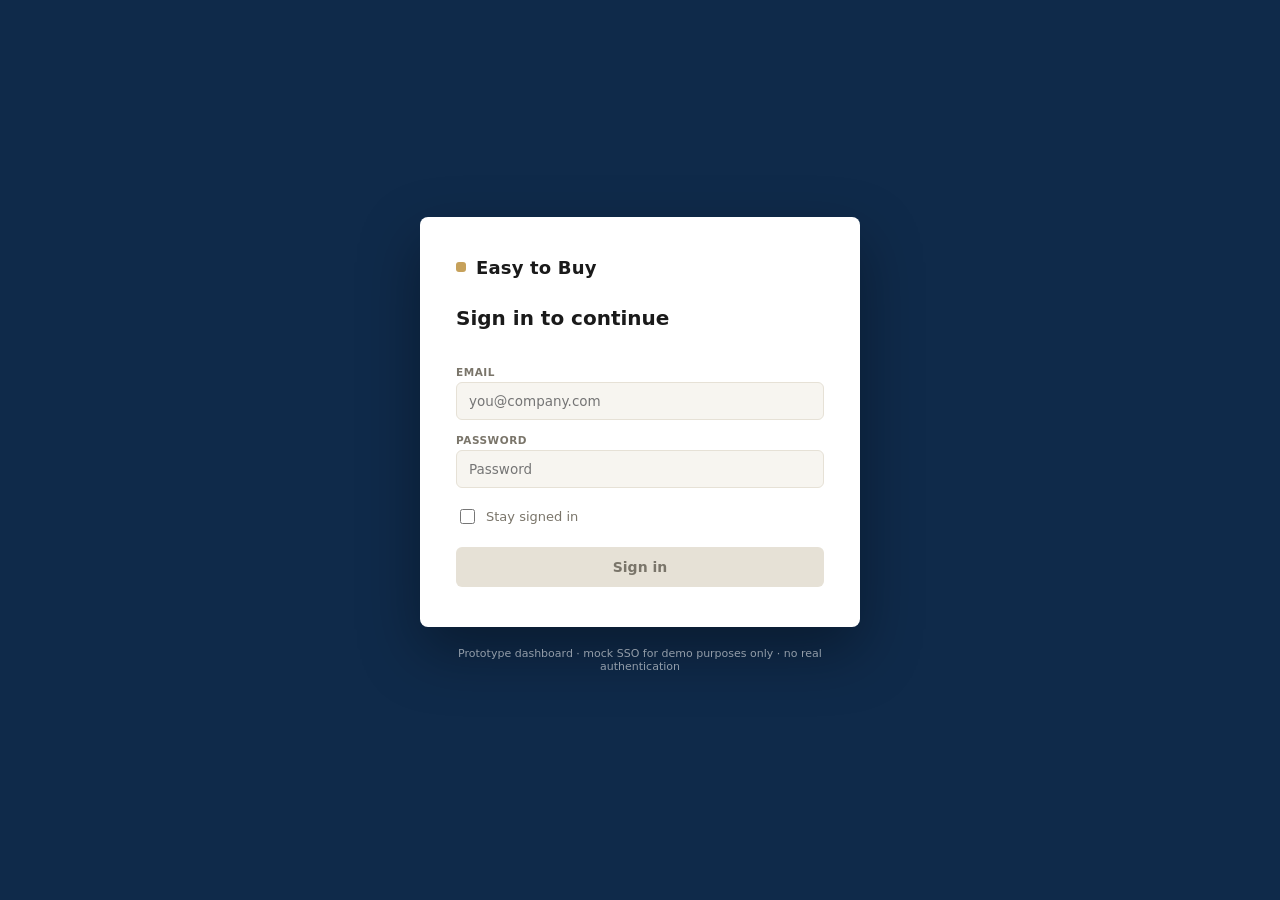
<file: dashboard/index.html>
<!DOCTYPE html>
<html lang="en">
<head>
<meta charset="UTF-8">
<meta name="viewport" content="width=device-width, initial-scale=1.0">
<title>Easy to Buy — Pipeline Dashboard</title>
<link rel="stylesheet" href="styles.css">
</head>
<body>

<!-- ===================== TOP NAV ===================== -->
<header class="topnav">
  <div class="topnav-inner">
    <a href="index.html" class="brand" aria-label="Easy to Buy — Dashboard">
      <span class="brand-mark" aria-hidden="true"></span>
      <span class="brand-word">Easy to Buy</span>
    </a>
    <nav class="nav-links" aria-label="Primary">
      <a href="index.html" class="nav-link" data-page="dashboard">Dashboard</a>
      <a href="pipeline.html" class="nav-link" data-page="pipeline">Pipeline</a>
      <a href="contacts.html" class="nav-link" data-page="contacts">Contacts</a>
      <a href="touches.html" class="nav-link" data-page="touches">Touches</a>
      <a href="partners.html" class="nav-link" data-page="partners">Partners</a>
      <a href="summary.html" class="nav-link" data-page="summary">Summary</a>
    </nav>
    <button type="button" class="nav-toggle" aria-label="Open menu" aria-expanded="false">&#9776;</button>
    <div class="avatar" aria-hidden="true">NS</div>
  </div>
</header>

<!-- ===================== HERO ===================== -->
<section class="hero">
  <div class="hero-inner">
    <div class="hero-figures">
      <div class="hero-figure-main">
        <span class="hero-label">Total fee potential</span>
        <span class="hero-number" id="hero-total">$0</span>
      </div>
      <div class="hero-figure-sub">
        <span class="hero-label">Closed (last 12 months)</span>
        <span class="hero-number-sub" id="hero-closed">$0</span>
      </div>
    </div>
    <div class="hero-progress-wrap">
      <div class="hero-progress-track">
        <div class="hero-progress-fill" id="hero-progress-fill"></div>
      </div>
      <div class="hero-progress-caption" id="hero-progress-caption">0% of pipeline value is in the closing stage</div>
    </div>
  </div>
</section>

<!-- ===================== SUMMARY STAT ROW ===================== -->
<section class="stat-row">
  <button type="button" class="stat-card" id="stat-active" data-stat="allFlat">
    <span class="stat-value" id="stat-active-value">0</span>
    <span class="stat-label">Active prospects</span>
    <span class="stat-card-hint">View all &rarr;</span>
  </button>
  <button type="button" class="stat-card" id="stat-closed" data-stat="wins">
    <span class="stat-value" id="stat-closed-value">0</span>
    <span class="stat-label">Closed deals</span>
    <span class="stat-card-hint">Browse won matters &rarr;</span>
  </button>
  <button type="button" class="stat-card stat-card-warning" id="stat-overdue" data-stat="overdueFlat">
    <span class="stat-value" id="stat-overdue-value">0</span>
    <span class="stat-label">Overdue touches</span>
    <span class="stat-card-hint">View overdue &rarr;</span>
  </button>
  <div class="stat-card stat-card-static" id="stat-compliance">
    <span class="stat-value" id="stat-compliance-value">0%</span>
    <span class="stat-label">Touched within cadence</span>
    <span class="stat-card-hint">On track + Due soon, of all active prospects</span>
  </div>
</section>

<!-- ===================== SIDEBAR + MAIN ===================== -->
<section class="workspace">
  <aside class="sidebar" aria-label="Pipeline stage filters">
    <ul class="stage-list" id="stage-list">
      <li><button class="stage-btn active" data-stage="All">All <span class="stage-count" id="count-all">0</span></button></li>
      <li><button class="stage-btn" data-stage="Prospecting">Prospecting <span class="stage-count" id="count-prospecting">0</span></button></li>
      <li><button class="stage-btn" data-stage="Pitching">Pitching <span class="stage-count" id="count-pitching">0</span></button></li>
      <li><button class="stage-btn" data-stage="Closing">Closing <span class="stage-count" id="count-closing">0</span></button></li>
    </ul>
  </aside>

  <main class="main-area" id="main-area">
    <!-- populated by app.js -->
  </main>
</section>

<footer class="page-footer">
  <p>Prototype dashboard &middot; fictional dummy data for pitch purposes only &middot; not for external distribution</p>
</footer>

<script src="data.js"></script>
<script src="shared.js"></script>
<script src="app.js"></script>
</body>
</html>
</file>
<file: dashboard/styles.css>
/* ===================================================================
   Easy to Buy — Pipeline Dashboard
   Font note: brand deck uses "Corporative" (licensed). No licensed web
   font file is available in this prototype, so we fall back to the
   system UI sans-serif stack below. Swap in @font-face for Corporative
   once a licensed web-font file is available. PLACEHOLDER FONT.
   =================================================================== */

:root {
  --navy: #0F2A4A;
  --navy-secondary: #1C3D63;
  --gold: #C6A15B;
  --cream: #F7F5F0;
  --white: #FFFFFF;
  --text-heading: #1A1A1A;
  --text-secondary: #7A756A;
  --warning: #B5502E;
  --warning-bg: #FBEDE7;
  --border-subtle: #E6E1D6;
  --radius: 8px;

  --font-sans: system-ui, -apple-system, "Segoe UI", Roboto, Helvetica, Arial, sans-serif;
}

* { box-sizing: border-box; }

html, body {
  margin: 0;
  padding: 0;
  background: var(--cream);
  color: var(--text-heading);
  font-family: var(--font-sans);
  -webkit-font-smoothing: antialiased;
}

a { color: inherit; text-decoration: none; }
button { font-family: inherit; }

/* ===================== TOP NAV ===================== */

.topnav {
  background: var(--navy);
  border-bottom: 1px solid var(--navy-secondary);
  position: relative;
}

.topnav-inner {
  max-width: 1200px;
  margin: 0 auto;
  padding: 0 20px;
  height: 64px;
  display: flex;
  align-items: center;
  gap: 20px;
  overflow-x: auto;
}

.brand {
  display: flex;
  align-items: center;
  gap: 10px;
  margin-right: auto;
  border-radius: 6px;
  transition: opacity 0.15s ease;
}

.brand:hover {
  opacity: 0.85;
}

.brand-mark {
  width: 10px;
  height: 10px;
  border-radius: 3px;
  background: var(--gold);
  flex-shrink: 0;
}

.brand-word {
  color: var(--white);
  font-weight: 600;
  font-size: 16px;
  letter-spacing: 0.01em;
  white-space: nowrap;
}

.nav-links {
  display: flex;
  gap: 28px;
}

.nav-link {
  color: rgba(255, 255, 255, 0.72);
  font-size: 14px;
  font-weight: 500;
  padding: 22px 2px 20px;
  border-bottom: 2px solid transparent;
  transition: color 0.15s ease, border-color 0.15s ease;
  white-space: nowrap;
  flex-shrink: 0;
}

.nav-link:hover {
  color: var(--white);
}

.nav-link.active {
  color: var(--white);
  border-bottom-color: var(--gold);
}

.nav-toggle {
  display: none;
  background: transparent;
  border: 1px solid rgba(255, 255, 255, 0.25);
  border-radius: 6px;
  width: 36px;
  height: 32px;
  color: var(--white);
  font-size: 16px;
  cursor: pointer;
  align-items: center;
  justify-content: center;
  flex-shrink: 0;
}

.nav-toggle:hover {
  background: rgba(255, 255, 255, 0.08);
}

/* Mobile nav: collapse the horizontal list into a toggled dropdown panel
   instead of letting it overflow with no indication it scrolls. Reuses
   the same .nav-links markup — only its layout/visibility changes. */
@media (max-width: 768px) {
  .nav-toggle {
    display: flex;
  }

  .nav-links {
    display: none;
  }

  .nav-links.open {
    display: flex;
    flex-direction: column;
    gap: 0;
    position: absolute;
    top: 64px;
    left: 0;
    right: 0;
    background: var(--navy);
    border-top: 1px solid var(--navy-secondary);
    padding: 6px 20px 14px;
    box-shadow: 0 12px 24px rgba(0, 0, 0, 0.25);
    z-index: 40;
  }

  .nav-links.open .nav-link {
    padding: 12px 2px;
    border-bottom: 1px solid rgba(255, 255, 255, 0.08);
  }

  .nav-links.open .nav-link:last-child {
    border-bottom: none;
  }

  .nav-links.open .nav-link.active {
    border-bottom-color: rgba(255, 255, 255, 0.08);
    border-left: 2px solid var(--gold);
    padding-left: 10px;
  }
}

.avatar {
  width: 32px;
  height: 32px;
  border-radius: 50%;
  background: var(--navy-secondary);
  border: 1px solid rgba(198, 161, 91, 0.5);
  color: var(--gold);
  display: flex;
  align-items: center;
  justify-content: center;
  font-size: 12px;
  font-weight: 600;
  flex-shrink: 0;
  cursor: pointer;
  transition: background 0.15s ease;
}

.avatar:hover {
  background: rgba(198, 161, 91, 0.22);
}

.avatar:focus-visible {
  outline: 2px solid var(--gold);
  outline-offset: 2px;
}

/* ===================== AVATAR DROPDOWN MENU ===================== */

.avatar-menu-wrap {
  position: relative;
  flex-shrink: 0;
}

/* position:fixed (not absolute) and appended to <body>, not .avatar-menu-
   wrap — .topnav-inner has overflow-x:auto for the narrow-desktop nav
   fallback, and per the CSS spec a non-visible overflow-x forces
   overflow-y to auto too. An absolutely-positioned dropdown nested
   inside that container still counts toward its scrollable area, so
   focusing a menu item made the browser auto-scroll the 64px-tall navbar
   to "reveal" it — visibly yanking the whole nav up. Fixed positioning
   computed in JS (see shared.js initAvatarMenu) sidesteps that ancestor
   entirely. top/right are set inline by JS, not here. */
.avatar-dropdown {
  position: fixed;
  width: 200px;
  background: var(--white);
  border: 1px solid var(--border-subtle);
  border-radius: var(--radius);
  box-shadow: 0 14px 32px rgba(0, 0, 0, 0.2);
  padding: 8px;
  z-index: 200;
}

.avatar-dropdown-name {
  font-size: 13px;
  font-weight: 700;
  color: var(--text-heading);
  padding: 6px 10px 0;
}

.avatar-dropdown-title {
  font-size: 11.5px;
  color: var(--text-secondary);
  padding: 0 10px 8px;
}

.avatar-dropdown-divider {
  height: 1px;
  background: var(--border-subtle);
  margin: 4px 0;
}

.avatar-dropdown-item {
  display: block;
  width: 100%;
  text-align: left;
  background: transparent;
  border: none;
  border-radius: 6px;
  padding: 9px 10px;
  font-size: 13px;
  font-family: inherit;
  color: var(--text-heading);
  cursor: pointer;
}

.avatar-dropdown-item:hover,
.avatar-dropdown-item:focus-visible {
  background: var(--cream);
  outline: none;
}

.avatar-dropdown-item:disabled {
  color: var(--text-secondary);
  cursor: default;
  background: transparent;
}

.avatar-dropdown-item-danger {
  color: var(--warning);
}

.avatar-dropdown-item-danger:hover,
.avatar-dropdown-item-danger:focus-visible {
  background: var(--warning-bg);
}

/* Hides the Partners/Summary nav links for the Partner persona — added
   via JS (see shared.js applyPersonaNav), not baked into the markup, so
   the same HTML serves both personas. */
.nav-link-hidden {
  display: none;
}

/* ===================== HERO ===================== */

.hero {
  background: var(--navy);
}

.hero-inner {
  max-width: 1200px;
  margin: 0 auto;
  padding: 40px 32px 44px;
}

.hero-figures {
  display: flex;
  align-items: flex-start;
  gap: 40px;
  flex-wrap: wrap;
}

.hero-label {
  display: block;
  color: rgba(255, 255, 255, 0.6);
  font-size: 12px;
  font-weight: 600;
  text-transform: uppercase;
  letter-spacing: 0.06em;
  margin-bottom: 8px;
}

.hero-figure-sub .hero-label {
  margin-bottom: 6px;
}

.hero-number {
  color: var(--white);
  font-size: 48px;
  font-weight: 700;
  letter-spacing: -0.01em;
  line-height: 1;
}

.hero-number-sub {
  color: var(--gold);
  font-size: 26px;
  font-weight: 700;
  line-height: 1;
}

.hero-progress-wrap {
  margin-top: 28px;
  max-width: 560px;
}

.hero-progress-track {
  height: 8px;
  border-radius: 999px;
  background: var(--navy-secondary);
  overflow: hidden;
}

.hero-progress-fill {
  height: 100%;
  border-radius: 999px;
  background: var(--gold);
  width: 0%;
  transition: width 0.6s ease;
}

.hero-progress-caption {
  margin-top: 10px;
  color: rgba(255, 255, 255, 0.6);
  font-size: 12.5px;
}

/* ===================== STAT ROW ===================== */

.stat-row {
  max-width: 1200px;
  margin: 0 auto;
  padding: 28px 32px 0;
  display: grid;
  grid-template-columns: repeat(auto-fit, minmax(200px, 1fr));
  gap: 18px;
}

.stat-card {
  background: var(--white);
  border: 1px solid var(--border-subtle);
  border-radius: var(--radius);
  padding: 20px 22px;
  display: flex;
  flex-direction: column;
  gap: 4px;
  text-align: left;
  cursor: pointer;
  transition: border-color 0.15s ease, transform 0.15s ease, box-shadow 0.15s ease;
  width: 100%;
  font-family: inherit;
}

.stat-card:hover {
  border-color: var(--gold);
  box-shadow: 0 4px 14px rgba(15, 42, 74, 0.08);
  transform: translateY(-1px);
}

.stat-card:focus-visible {
  outline: 2px solid var(--gold);
  outline-offset: 2px;
}

.stat-card.active {
  border-color: var(--gold);
  box-shadow: 0 0 0 1px var(--gold);
}

.stat-card-hint {
  /* Darker than --text-secondary at full opacity (not a reduced-opacity
     tint of it) — the previous 80%-opacity treatment measured under 3.5:1
     contrast on white, below WCAG AA for small text. */
  font-size: 11px;
  color: #5C574C;
  margin-top: 2px;
}

.stat-value {
  font-size: 30px;
  font-weight: 700;
  color: var(--text-heading);
  line-height: 1.1;
}

.stat-label {
  font-size: 13px;
  color: var(--text-secondary);
  font-weight: 500;
}

.stat-card-warning {
  border-color: rgba(181, 80, 46, 0.25);
  background: var(--warning-bg);
}

.stat-card-warning .stat-value {
  color: var(--warning);
}

/* The compliance KPI tile is informational, not a drill-down link like
   the other three stat cards — no pointer cursor, no hover lift, no
   button semantics. */
.stat-card-static {
  cursor: default;
}

.stat-card-static:hover {
  border-color: var(--border-subtle);
  box-shadow: none;
  transform: none;
}

/* ===================== WORKSPACE (sidebar + main) ===================== */

.workspace {
  max-width: 1200px;
  margin: 0 auto;
  padding: 24px 32px 56px;
  display: flex;
  gap: 24px;
  align-items: flex-start;
}

.sidebar {
  width: 150px;
  flex-shrink: 0;
  background: var(--navy);
  border-radius: var(--radius);
  padding: 10px;
  position: sticky;
  top: 24px;
}

.stage-list {
  list-style: none;
  margin: 0;
  padding: 0;
  display: flex;
  flex-direction: column;
  gap: 4px;
}

.stage-btn {
  width: 100%;
  display: flex;
  align-items: center;
  justify-content: space-between;
  gap: 8px;
  background: transparent;
  border: none;
  border-radius: 6px;
  padding: 10px 12px;
  color: rgba(255, 255, 255, 0.75);
  font-size: 13.5px;
  font-weight: 500;
  cursor: pointer;
  text-align: left;
  transition: background 0.15s ease, color 0.15s ease;
}

.stage-btn:hover {
  background: rgba(255, 255, 255, 0.06);
  color: var(--white);
}

.stage-btn.active {
  background: var(--gold);
  color: var(--navy);
  font-weight: 700;
}

/* Default focus ring (white on navy) is fine for inactive buttons, but a
   same-hued ring on the gold active button blends into its own
   background — give the active state a navy ring instead so it stays
   visible against gold. */
.stage-btn:focus-visible {
  outline: 2px solid var(--white);
  outline-offset: -2px;
}

.stage-btn.active:focus-visible {
  outline: 2px solid var(--navy);
}

.stage-count {
  font-size: 12px;
  font-weight: 600;
  opacity: 0.85;
}

.stage-btn.active .stage-count {
  opacity: 1;
}

.main-area {
  flex: 1;
  min-width: 0;
}

/* ---------- Two-column "All" view ---------- */

.all-view {
  display: grid;
  grid-template-columns: 1fr 1fr;
  gap: 24px;
  align-items: start;
}

@media (max-width: 860px) {
  .all-view { grid-template-columns: 1fr; }
}

.panel {
  background: var(--white);
  border: 1px solid var(--border-subtle);
  border-radius: var(--radius);
  overflow: hidden;
}

.panel-header {
  padding: 16px 20px;
  border-bottom: 1px solid var(--border-subtle);
  display: flex;
  align-items: baseline;
  justify-content: space-between;
}

.panel-title {
  font-size: 14.5px;
  font-weight: 700;
  color: var(--text-heading);
}

.panel-subtitle {
  font-size: 12px;
  color: var(--text-secondary);
}

.panel-header-right {
  display: flex;
  align-items: baseline;
  gap: 10px;
  flex-wrap: wrap;
}

.panel-body {
  display: flex;
  flex-direction: column;
}

/* Suggested touches rows */

.touch-row {
  display: flex;
  align-items: center;
  gap: 12px;
  padding: 13px 20px;
  border-bottom: 1px solid var(--border-subtle);
}

.touch-row:last-child { border-bottom: none; }

.touch-main {
  flex: 1;
  min-width: 0;
}

.touch-company {
  font-size: 13.5px;
  font-weight: 600;
  color: var(--text-heading);
  white-space: nowrap;
  overflow: hidden;
  text-overflow: ellipsis;
}

.touch-contact {
  font-size: 12px;
  color: var(--text-secondary);
  white-space: nowrap;
  overflow: hidden;
  text-overflow: ellipsis;
}

.touch-days {
  font-size: 11.5px;
  color: var(--text-secondary);
  flex-shrink: 0;
  text-align: right;
  min-width: 78px;
}

.badge {
  display: inline-flex;
  align-items: center;
  gap: 5px;
  font-size: 11px;
  font-weight: 700;
  text-transform: uppercase;
  letter-spacing: 0.03em;
  padding: 4px 9px;
  border-radius: 999px;
  flex-shrink: 0;
  white-space: nowrap;
}

.badge-overdue {
  background: var(--warning-bg);
  color: var(--warning);
}

.badge-duesoon {
  background: rgba(198, 161, 91, 0.16);
  color: #8A6B2F;
}

.badge-ontrack {
  background: rgba(15, 42, 74, 0.08);
  color: var(--navy-secondary);
}

/* "Needs requalification" (70+ days) is deliberately NOT another shade of
   the overdue-orange — it's a different kind of signal (a decision to
   make, not an action to take), so it gets its own muted plum/slate hue
   distinct from every other badge on the site. */
.badge-requalify {
  background: rgba(107, 76, 122, 0.14);
  color: #5C3F6B;
}

/* Priority badges */
.badge-priority-high {
  background: rgba(198, 161, 91, 0.18);
  color: #8A6B2F;
}
.badge-priority-low {
  background: rgba(122, 117, 106, 0.14);
  color: var(--text-secondary);
}
.badge-priority-prospect {
  background: rgba(15, 42, 74, 0.08);
  color: var(--navy-secondary);
}

/* Stage badges */
.badge-stage-prospecting {
  background: rgba(15, 42, 74, 0.08);
  color: var(--navy-secondary);
}
.badge-stage-pitching {
  background: rgba(198, 161, 91, 0.18);
  color: #8A6B2F;
}
.badge-stage-closing {
  background: rgba(181, 80, 46, 0.14);
  color: var(--warning);
}

/* Whale / Minnow badges — Whale is a solid navy fill (reads "substantial"),
   Minnow a light outline (reads "lightweight"). Deliberately not gold or
   warning-orange so it doesn't collide with priority/touch-status badges. */
.badge-whale {
  background: var(--navy);
  color: var(--white);
}
.badge-minnow {
  background: transparent;
  color: var(--text-secondary);
  border: 1px solid var(--border-subtle);
}

/* Top prospects rows */

.prospect-row {
  display: flex;
  align-items: center;
  gap: 12px;
  padding: 13px 20px;
  border-bottom: 1px solid var(--border-subtle);
}

.prospect-row:last-child { border-bottom: none; }

.prospect-main {
  flex: 1;
  min-width: 0;
}

.prospect-company {
  font-size: 13.5px;
  font-weight: 600;
  color: var(--text-heading);
  white-space: nowrap;
  overflow: hidden;
  text-overflow: ellipsis;
}

.prospect-fee {
  font-size: 12px;
  color: var(--text-secondary);
}

.empty-state {
  padding: 28px 20px;
  color: var(--text-secondary);
  font-size: 13px;
  text-align: center;
}

/* ---------- Single-stage card list view ---------- */

.stage-view {
  display: flex;
  flex-direction: column;
  gap: 14px;
}

.contact-card {
  background: var(--white);
  border: 1px solid var(--border-subtle);
  border-radius: var(--radius);
  padding: 18px 22px;
  display: flex;
  align-items: flex-start;
  justify-content: space-between;
  gap: 16px;
}

.contact-card-left {
  min-width: 0;
}

.contact-card-header {
  display: flex;
  align-items: center;
  gap: 10px;
  margin-bottom: 4px;
  flex-wrap: wrap;
}

.contact-company {
  font-size: 15.5px;
  font-weight: 700;
  color: var(--text-heading);
}

.contact-name {
  font-size: 13px;
  color: var(--text-secondary);
  margin-bottom: 8px;
}

.contact-status {
  font-size: 12.5px;
  color: var(--text-heading);
  margin-bottom: 6px;
}

.contact-meta {
  font-size: 12px;
  color: var(--text-secondary);
  display: flex;
  flex-wrap: wrap;
  gap: 4px 14px;
}

.contact-meta span strong {
  color: var(--text-heading);
  font-weight: 600;
}

.contact-card-right {
  display: flex;
  flex-direction: column;
  align-items: flex-end;
  gap: 8px;
  flex-shrink: 0;
  text-align: right;
}

.contact-fee {
  font-size: 20px;
  font-weight: 700;
  color: var(--navy);
  white-space: nowrap;
}

.contact-fee-label {
  font-size: 10.5px;
  color: var(--text-secondary);
  text-transform: uppercase;
  letter-spacing: 0.05em;
}

.page-footer {
  max-width: 1200px;
  margin: 0 auto;
  padding: 0 32px 40px;
  text-align: center;
}

.page-footer p {
  color: var(--text-secondary);
  font-size: 11.5px;
}

/* ===================== SECONDARY PAGE HEADER ===================== */
/* Used on Pipeline / Contacts / Touches — a lighter echo of the hero. */

.page-header {
  background: var(--navy);
}

.page-header-inner {
  max-width: 1200px;
  margin: 0 auto;
  padding: 28px 32px 30px;
}

.page-header-title {
  color: var(--white);
  font-size: 26px;
  font-weight: 700;
  letter-spacing: -0.01em;
  margin-bottom: 6px;
}

.page-header-subtitle {
  color: rgba(255, 255, 255, 0.62);
  font-size: 13.5px;
}

.page-content {
  max-width: 1200px;
  margin: 0 auto;
  padding: 24px 32px 56px;
}

/* ===================== FILTER BAR ===================== */

.filter-bar {
  display: flex;
  flex-wrap: wrap;
  align-items: flex-end;
  gap: 16px;
  background: var(--white);
  border: 1px solid var(--border-subtle);
  border-radius: var(--radius);
  padding: 14px 18px;
  margin-bottom: 20px;
}

.filter-group {
  display: flex;
  flex-direction: column;
  gap: 4px;
}

.filter-group label {
  font-size: 10.5px;
  font-weight: 600;
  text-transform: uppercase;
  letter-spacing: 0.05em;
  color: var(--text-secondary);
}

.filter-group select,
.filter-group input[type="text"] {
  font-family: inherit;
  font-size: 13px;
  color: var(--text-heading);
  background: var(--cream);
  border: 1px solid var(--border-subtle);
  border-radius: 6px;
  padding: 7px 10px;
  min-width: 150px;
}

.filter-group select:focus-visible,
.filter-group input[type="text"]:focus-visible {
  outline: none;
  border-color: var(--gold);
  box-shadow: 0 0 0 3px rgba(198, 161, 91, 0.35);
}

.filter-search {
  flex: 1;
  min-width: 180px;
}

.filter-search input {
  width: 100%;
  min-width: 0;
}

.filter-reset {
  background: transparent;
  border: 1px solid var(--border-subtle);
  border-radius: 6px;
  padding: 7px 14px;
  font-size: 12.5px;
  font-weight: 600;
  color: var(--navy-secondary);
  cursor: pointer;
  transition: border-color 0.15s ease, color 0.15s ease;
}

.filter-reset:hover {
  border-color: var(--navy-secondary);
}

.filter-count {
  margin-left: auto;
  font-size: 12px;
  color: var(--text-secondary);
  align-self: center;
  white-space: nowrap;
}

/* ===================== KANBAN BOARD (Pipeline page) ===================== */

.kanban-board {
  display: grid;
  grid-template-columns: repeat(auto-fit, minmax(260px, 1fr));
  gap: 18px;
  align-items: start;
}

.kanban-column {
  background: var(--white);
  border: 1px solid var(--border-subtle);
  border-radius: var(--radius);
  overflow: hidden;
}

.kanban-column-header {
  padding: 14px 16px;
  border-bottom: 1px solid var(--border-subtle);
  display: flex;
  align-items: center;
  justify-content: space-between;
  background: var(--navy);
}

.kanban-column-title {
  color: var(--white);
  font-size: 13.5px;
  font-weight: 700;
  text-transform: uppercase;
  letter-spacing: 0.04em;
}

.kanban-column-count {
  color: var(--gold);
  font-size: 12px;
  font-weight: 700;
  background: rgba(198, 161, 91, 0.16);
  border-radius: 999px;
  padding: 2px 9px;
}

.kanban-column-body {
  padding: 12px;
  display: flex;
  flex-direction: column;
  gap: 10px;
  min-height: 60px;
}

.kanban-card {
  background: var(--cream);
  border: 1px solid var(--border-subtle);
  border-radius: 7px;
  padding: 12px 14px;
}

.kanban-card-company {
  font-size: 13px;
  font-weight: 700;
  color: var(--text-heading);
  margin-bottom: 2px;
}

.kanban-card-contact {
  font-size: 11.5px;
  color: var(--text-secondary);
  margin-bottom: 8px;
}

.kanban-card-fee {
  font-size: 12.5px;
  font-weight: 700;
  color: var(--navy);
  margin-bottom: 8px;
}

.kanban-card-badges {
  display: flex;
  flex-wrap: wrap;
  gap: 6px;
}

/* ===================== CONTACTS TABLE (Contacts page) ===================== */

.table-scroll {
  background: var(--white);
  border: 1px solid var(--border-subtle);
  border-radius: var(--radius);
  overflow-x: auto;
}

.contacts-table {
  border-collapse: collapse;
  width: 100%;
  min-width: 1400px;
  font-size: 12.5px;
}

.contacts-table th,
.contacts-table td {
  padding: 10px 14px;
  text-align: left;
  border-bottom: 1px solid var(--border-subtle);
  white-space: nowrap;
}

.contacts-table td.wrap-cell {
  white-space: normal;
  max-width: 240px;
  min-width: 200px;
}

.contacts-table thead th {
  background: var(--navy);
  color: rgba(255, 255, 255, 0.85);
  font-size: 10.5px;
  text-transform: uppercase;
  letter-spacing: 0.04em;
  font-weight: 700;
  position: sticky;
  top: 0;
  cursor: pointer;
  user-select: none;
  white-space: nowrap;
}

.contacts-table thead th:hover {
  color: var(--white);
}

.contacts-table thead th .sort-arrow {
  margin-left: 4px;
  color: var(--gold);
  opacity: 0;
}

.contacts-table thead th.sorted .sort-arrow {
  opacity: 1;
}

.contacts-table thead th.sticky-col,
.contacts-table tbody td.sticky-col {
  position: sticky;
  left: 0;
  z-index: 1;
}

.contacts-table tbody td.sticky-col {
  background: var(--white);
  font-weight: 700;
  box-shadow: 1px 0 0 var(--border-subtle);
}

.contacts-table thead th.sticky-col {
  z-index: 2;
  box-shadow: 1px 0 0 rgba(255,255,255,0.15);
}

.contacts-table tbody tr:hover td {
  background: rgba(198, 161, 91, 0.06);
}

.contacts-table tbody tr:hover td.sticky-col {
  background: #FBF7EE;
}

.contacts-table tbody tr:last-child td {
  border-bottom: none;
}

.contacts-table .cell-secondary {
  color: var(--text-secondary);
}

.contacts-table a.cell-link {
  color: var(--navy-secondary);
  text-decoration: underline;
}

/* The empty-state cell spans every column (20+), so it's far wider than
   the visible scroll container — sticking the message to the left edge
   of whatever's currently scrolled into view keeps it visible regardless
   of scroll position, instead of centering it across the full row width
   (which can land off-screen entirely). */
.contacts-table td.table-empty-cell {
  padding: 0;
  white-space: normal;
}

.table-empty-cell-inner {
  position: sticky;
  left: 20px;
  display: inline-block;
  padding: 24px 4px;
  color: var(--text-secondary);
  font-size: 13px;
}

/* ===================== CONTACTS MOBILE CARDS ===================== */
/* Under 860px the 21-column table is replaced by a stacked card list
   (same .contact-card component used elsewhere) — both are always
   rendered by contacts.js; only visibility is toggled here so there's no
   separate render path to keep in sync. */

.contacts-cards {
  display: none;
  flex-direction: column;
  gap: 12px;
}

@media (max-width: 860px) {
  .table-scroll { display: none; }
  .contacts-cards { display: flex; }
}

/* ===================== VIEW-ALL LINKS (panel headers) ===================== */

.panel-view-all {
  font-size: 12px;
  font-weight: 600;
  color: var(--navy-secondary);
  text-decoration: underline;
  white-space: nowrap;
}

.panel-view-all:hover {
  color: var(--gold);
}

/* ===================== WINS / CLOSED DEALS LIST ===================== */

.wins-table-wrap {
  background: var(--white);
  border: 1px solid var(--border-subtle);
  border-radius: var(--radius);
  overflow: hidden;
}

.win-row {
  display: grid;
  grid-template-columns: 1.4fr 1.2fr 1.6fr 1.4fr 0.9fr 0.8fr;
  gap: 12px;
  align-items: center;
  padding: 12px 20px;
  border-bottom: 1px solid var(--border-subtle);
  font-size: 12.5px;
}

.win-row.win-row-header {
  background: var(--navy);
  color: rgba(255, 255, 255, 0.75);
  font-size: 10.5px;
  text-transform: uppercase;
  letter-spacing: 0.04em;
  font-weight: 700;
}

.win-row:last-child { border-bottom: none; }

.win-company {
  font-weight: 700;
  color: var(--text-heading);
}

.win-row-header .win-company { color: rgba(255, 255, 255, 0.75); }

.win-fee {
  font-weight: 700;
  color: var(--navy);
  text-align: right;
}

.win-row-header .win-fee { color: rgba(255, 255, 255, 0.75); text-align: right; }

@media (max-width: 860px) {
  .win-row {
    grid-template-columns: 1fr;
    gap: 3px;
  }
  .win-row:not(.win-row-header) {
    padding: 14px 20px;
  }
  .win-fee,
  .win-row-header .win-fee {
    text-align: left;
  }
  .win-row-header { display: none; }
}

.load-more-wrap {
  display: flex;
  justify-content: center;
  padding: 18px 0 4px;
}

.load-more-btn {
  background: var(--white);
  border: 1px solid var(--border-subtle);
  border-radius: 6px;
  padding: 10px 20px;
  font-size: 13px;
  font-weight: 700;
  color: var(--navy-secondary);
  cursor: pointer;
  transition: border-color 0.15s ease, color 0.15s ease;
}

.load-more-btn:hover {
  border-color: var(--gold);
  color: var(--navy);
}

/* ===================== VIEW HEADING (Dashboard sub-views) ===================== */
/* Gives stat-card-driven Dashboard views (Active prospects, Overdue
   touches) an explicit in-content title, instead of relying solely on
   the stat card's border to say what's being shown. */

.view-heading {
  font-size: 18px;
  font-weight: 700;
  color: var(--text-heading);
  margin-bottom: 14px;
}

.view-heading-count {
  font-weight: 500;
  color: var(--text-secondary);
  font-size: 14px;
}

/* ===================== CLICKABLE CARD AFFORDANCE ===================== */

.clickable-card {
  cursor: pointer;
  transition: border-color 0.15s ease, box-shadow 0.15s ease;
}

.touch-row.clickable-card:hover,
.prospect-row.clickable-card:hover {
  background: rgba(198, 161, 91, 0.06);
}

.contact-card.clickable-card:hover,
.kanban-card.clickable-card:hover {
  border-color: var(--gold);
  box-shadow: 0 4px 14px rgba(15, 42, 74, 0.08);
}

.contacts-table tbody tr.clickable-card {
  cursor: pointer;
}

/* Every clickable-card now also carries tabindex="0" role="button" for
   keyboard access — give keyboard focus the same visible treatment as
   mouse hover gets, scoped per component since they sit on different
   backgrounds (white cards vs. the navy kanban column body is still
   cream, so one ring color works everywhere here). */
.clickable-card:focus-visible {
  outline: 2px solid var(--gold);
  outline-offset: -2px;
}

/* ===================== CONTACT DETAIL MODAL ===================== */

.modal-overlay {
  position: fixed;
  inset: 0;
  background: rgba(15, 42, 74, 0.55);
  display: flex;
  align-items: center;
  justify-content: center;
  padding: 24px;
  z-index: 1000;
}

.modal-overlay[hidden] { display: none; }

body.modal-open { overflow: hidden; }

.modal {
  background: var(--white);
  border-radius: var(--radius);
  max-width: 640px;
  width: 100%;
  max-height: 88vh;
  overflow-y: auto;
  position: relative;
  box-shadow: 0 20px 60px rgba(15, 42, 74, 0.35);
}

.modal-close {
  position: absolute;
  top: 14px;
  right: 14px;
  width: 32px;
  height: 32px;
  border-radius: 50%;
  border: none;
  background: rgba(255, 255, 255, 0.14);
  color: var(--white);
  font-size: 18px;
  line-height: 1;
  cursor: pointer;
  display: flex;
  align-items: center;
  justify-content: center;
  transition: background 0.15s ease;
  z-index: 1;
}

.modal-close:hover {
  background: rgba(255, 255, 255, 0.28);
}

.modal-header {
  background: var(--navy);
  padding: 26px 56px 22px 28px;
  border-radius: var(--radius) var(--radius) 0 0;
}

.modal-company {
  color: var(--white);
  font-size: 20px;
  font-weight: 700;
  margin-bottom: 6px;
}

.modal-subline {
  color: rgba(255, 255, 255, 0.65);
  font-size: 12.5px;
  margin-bottom: 14px;
}

.modal-badges {
  display: flex;
  gap: 8px;
  flex-wrap: wrap;
}

/* The stage badge (Prospecting/Pitching/Closing) uses a near-navy tint by
   default, which disappears against the modal header's navy background.
   Scoped to .modal-badges only — priority and touch-status badges, and the
   stage badge everywhere else on the site (white-background cards, the
   Contacts table), are unaffected. */
.modal-badges .badge-stage-prospecting,
.modal-badges .badge-stage-pitching,
.modal-badges .badge-stage-closing {
  background: rgba(255, 255, 255, 0.16);
  color: var(--white);
  border: 1px solid rgba(255, 255, 255, 0.4);
}

/* Same problem, same fix, for the solid-navy Whale badge (navy-on-navy is
   invisible) and a contrast top-up for the outline Minnow badge. */
.modal-badges .badge-whale {
  background: var(--gold);
  color: var(--navy);
}
.modal-badges .badge-minnow {
  background: rgba(255, 255, 255, 0.12);
  color: var(--white);
  border: 1px solid rgba(255, 255, 255, 0.4);
}

.modal-body-content {
  padding: 22px 28px 28px;
}

.modal-grid {
  display: grid;
  grid-template-columns: 1fr 1fr;
  gap: 14px 24px;
  margin-bottom: 8px;
}

.modal-field label {
  display: block;
  font-size: 10.5px;
  text-transform: uppercase;
  letter-spacing: 0.05em;
  color: var(--text-secondary);
  font-weight: 600;
  margin-bottom: 3px;
}

.modal-field .value {
  font-size: 13.5px;
  color: var(--text-heading);
}

.modal-section-title {
  font-size: 11px;
  text-transform: uppercase;
  letter-spacing: 0.05em;
  color: var(--text-secondary);
  font-weight: 700;
  margin: 18px 0 6px;
}

.modal-text-block {
  font-size: 13px;
  color: var(--text-heading);
  line-height: 1.5;
}

.modal-touch-callout {
  margin-top: 22px;
  background: rgba(198, 161, 91, 0.12);
  border: 1px solid rgba(198, 161, 91, 0.35);
  border-radius: 8px;
  padding: 16px 18px;
}

/* Requalify callout uses the same plum hue as the badge — visually says
   "this is a different kind of flag than the gold touch-callout above,"
   consistent with it meaning "decide," not "act." */
.modal-requalify-callout {
  margin-top: 22px;
  background: rgba(107, 76, 122, 0.08);
  border: 1px solid rgba(107, 76, 122, 0.3);
  border-radius: 8px;
  padding: 16px 18px;
}

.modal-requalify-callout-title {
  font-size: 12px;
  font-weight: 700;
  text-transform: uppercase;
  letter-spacing: 0.04em;
  color: #5C3F6B;
  margin-bottom: 8px;
}

.modal-requalify-callout-text {
  font-size: 13.5px;
  color: var(--text-heading);
  line-height: 1.5;
}

.modal-touch-callout-title {
  font-size: 12px;
  font-weight: 700;
  text-transform: uppercase;
  letter-spacing: 0.04em;
  color: #8A6B2F;
  margin-bottom: 8px;
}

.modal-touch-callout-text {
  font-size: 13.5px;
  color: var(--text-heading);
  line-height: 1.5;
  margin-bottom: 14px;
}

.btn-gold {
  background: var(--gold);
  color: var(--navy);
  border: none;
  border-radius: 6px;
  padding: 9px 16px;
  font-size: 12.5px;
  font-weight: 700;
  cursor: pointer;
  transition: background 0.15s ease;
}

.btn-gold:hover {
  background: #B7924E;
}

.btn-outline {
  display: inline-block;
  background: transparent;
  border: 1px solid var(--navy-secondary);
  color: var(--navy-secondary);
  border-radius: 6px;
  padding: 9px 16px;
  font-size: 12.5px;
  font-weight: 700;
  cursor: pointer;
  text-decoration: none;
  transition: background 0.15s ease, color 0.15s ease;
}

.btn-outline:hover {
  background: var(--navy-secondary);
  color: var(--white);
}

.email-preview {
  margin-top: 14px;
  background: var(--white);
  border: 1px solid var(--border-subtle);
  border-radius: 8px;
  padding: 14px 16px;
}

.email-preview-row {
  font-size: 12.5px;
  margin-bottom: 10px;
  color: var(--text-heading);
}

.email-preview-row strong {
  color: var(--text-secondary);
  text-transform: uppercase;
  font-size: 10.5px;
  letter-spacing: 0.04em;
  font-weight: 700;
  display: block;
  margin-bottom: 3px;
}

.email-preview-body {
  white-space: pre-wrap;
  font-size: 12.5px;
  color: var(--text-heading);
  background: var(--cream);
  border-radius: 6px;
  padding: 10px 12px;
  line-height: 1.5;
}

@media (max-width: 700px) {
  .modal-grid { grid-template-columns: 1fr; }
  .modal-header { padding: 22px 48px 18px 20px; }
  .modal-body-content { padding: 18px 20px 22px; }
}

/* ===================== PARTNER ROLLUP PAGE ===================== */

.partner-note {
  background: rgba(15, 42, 74, 0.05);
  border: 1px solid var(--border-subtle);
  border-radius: var(--radius);
  padding: 14px 18px;
  font-size: 12.5px;
  color: var(--text-secondary);
  line-height: 1.5;
  margin-bottom: 20px;
}

.partner-leaderboard {
  display: flex;
  flex-direction: column;
  gap: 10px;
}

.partner-row {
  background: var(--white);
  border: 1px solid var(--border-subtle);
  border-radius: var(--radius);
  padding: 16px 20px;
  display: flex;
  align-items: center;
  gap: 18px;
}

.partner-rank {
  width: 28px;
  height: 28px;
  border-radius: 50%;
  background: var(--cream);
  border: 1px solid var(--border-subtle);
  color: var(--navy-secondary);
  font-size: 12.5px;
  font-weight: 700;
  display: flex;
  align-items: center;
  justify-content: center;
  flex-shrink: 0;
}

.partner-name {
  flex: 1;
  min-width: 140px;
  font-size: 14.5px;
  font-weight: 700;
  color: var(--text-heading);
}

.partner-stats {
  display: flex;
  gap: 28px;
  flex-wrap: wrap;
}

.partner-stat {
  min-width: 90px;
}

.partner-stat-value {
  font-size: 16px;
  font-weight: 700;
  color: var(--navy);
}

.partner-stat-value.compliance-good { color: #2E7D4F; }
.partner-stat-value.compliance-warn { color: var(--warning); }

.partner-stat-label {
  font-size: 10.5px;
  text-transform: uppercase;
  letter-spacing: 0.04em;
  color: var(--text-secondary);
}

@media (max-width: 700px) {
  .partner-row { flex-wrap: wrap; }
  .partner-stats { gap: 18px; }
}

/* ===================== PRINTABLE SUMMARY PAGE ===================== */

.summary-section {
  background: var(--white);
  border: 1px solid var(--border-subtle);
  border-radius: var(--radius);
  padding: 20px 24px;
  margin-bottom: 18px;
}

.summary-section-title {
  font-size: 13px;
  font-weight: 700;
  text-transform: uppercase;
  letter-spacing: 0.04em;
  color: var(--text-secondary);
  margin-bottom: 14px;
}

.summary-figure-row {
  display: flex;
  flex-wrap: wrap;
  gap: 32px;
}

.summary-figure {
  min-width: 140px;
}

.summary-figure-value {
  font-size: 26px;
  font-weight: 700;
  color: var(--navy);
  line-height: 1.15;
}

.summary-figure-label {
  font-size: 11.5px;
  color: var(--text-secondary);
  margin-top: 2px;
}

.summary-list {
  list-style: none;
  margin: 0;
  padding: 0;
  display: flex;
  flex-direction: column;
  gap: 8px;
}

.summary-list li {
  display: flex;
  justify-content: space-between;
  gap: 12px;
  font-size: 13px;
  padding: 6px 0;
  border-bottom: 1px solid var(--border-subtle);
}

.summary-list li:last-child { border-bottom: none; }

.summary-list .summary-list-name { font-weight: 600; color: var(--text-heading); }
.summary-list .summary-list-value { color: var(--text-secondary); }

.print-btn {
  background: var(--navy);
  color: var(--white);
  border: none;
  border-radius: 6px;
  padding: 10px 18px;
  font-size: 13px;
  font-weight: 700;
  cursor: pointer;
}

.print-btn:hover { background: var(--navy-secondary); }

@media print {
  .no-print { display: none !important; }
  body { background: var(--white); }
  .topnav, .page-footer { display: none !important; }
  .summary-section { border: 1px solid #ccc; break-inside: avoid; }
  .page-content { padding: 0; max-width: 100%; }
  a[href]::after { content: ''; }
}

/* ===================== LOGIN PAGE (mock SSO) ===================== */

.login-page {
  min-height: 100vh;
  background: var(--navy);
  display: flex;
  flex-direction: column;
  align-items: center;
  justify-content: center;
  padding: 40px 20px;
}

.login-card {
  background: var(--white);
  border-radius: var(--radius);
  box-shadow: 0 24px 60px rgba(0, 0, 0, 0.35);
  padding: 40px 36px;
  max-width: 440px;
  width: 100%;
}

.login-brand {
  display: flex;
  align-items: center;
  gap: 10px;
  margin-bottom: 28px;
}

.login-brand-word {
  font-size: 18px;
  font-weight: 700;
  color: var(--text-heading);
  letter-spacing: 0.01em;
}

.login-title {
  font-size: 20px;
  font-weight: 700;
  color: var(--text-heading);
  margin: 0 0 22px;
}

.login-form {
  display: flex;
  flex-direction: column;
}

.login-field-label {
  font-size: 10.5px;
  font-weight: 600;
  text-transform: uppercase;
  letter-spacing: 0.05em;
  color: var(--text-secondary);
  margin-top: 14px;
}

/* Positioning context for the autofill-style suggestion dropdown below
   each field. */
.login-field-wrap {
  position: relative;
}

.login-input {
  width: 100%;
  font-family: inherit;
  font-size: 13.5px;
  color: var(--text-heading);
  background: var(--cream);
  border: 1px solid var(--border-subtle);
  border-radius: 6px;
  padding: 10px 12px;
  margin-top: 4px;
}

.login-input:focus-visible {
  outline: none;
  border-color: var(--gold);
  box-shadow: 0 0 0 3px rgba(198, 161, 91, 0.35);
}

/* ---------- saved-account / saved-password suggestion dropdown ---------- */

.login-suggest-dropdown {
  position: absolute;
  top: calc(100% + 4px);
  left: 0;
  right: 0;
  background: var(--white);
  border: 1px solid var(--border-subtle);
  border-radius: 8px;
  box-shadow: 0 14px 32px rgba(0, 0, 0, 0.18);
  padding: 6px;
  z-index: 30;
}

.login-suggest-item {
  display: flex;
  align-items: center;
  gap: 10px;
  width: 100%;
  background: transparent;
  border: none;
  border-radius: 6px;
  padding: 8px;
  text-align: left;
  cursor: pointer;
  font-family: inherit;
}

.login-suggest-item:hover,
.login-suggest-item:focus-visible {
  background: var(--cream);
  outline: none;
}

.login-suggest-avatar {
  width: 30px;
  height: 30px;
  border-radius: 50%;
  background: var(--navy);
  color: var(--gold);
  display: flex;
  align-items: center;
  justify-content: center;
  font-size: 11px;
  font-weight: 700;
  flex-shrink: 0;
}

.login-suggest-text {
  display: flex;
  flex-direction: column;
  min-width: 0;
}

.login-suggest-name {
  font-size: 13px;
  font-weight: 600;
  color: var(--text-heading);
  white-space: nowrap;
  overflow: hidden;
  text-overflow: ellipsis;
}

.login-suggest-email {
  font-size: 11.5px;
  color: var(--text-secondary);
  white-space: nowrap;
  overflow: hidden;
  text-overflow: ellipsis;
}

.login-suggest-item-password {
  gap: 12px;
}

.login-password-dots {
  font-size: 15px;
  letter-spacing: 2px;
  color: var(--text-heading);
  line-height: 1;
}

/* ---------- checkbox + inline error ---------- */

.login-checkbox-label {
  display: flex;
  align-items: center;
  gap: 8px;
  margin-top: 18px;
  font-size: 13px;
  color: var(--text-secondary);
  cursor: pointer;
}

.login-checkbox {
  width: 15px;
  height: 15px;
  accent-color: var(--gold);
  cursor: pointer;
}

.login-error {
  margin: 10px 0 0;
  font-size: 12px;
  color: var(--warning);
}

.login-submit-btn {
  margin-top: 20px;
  background: var(--gold);
  color: var(--navy);
  border: none;
  border-radius: 6px;
  padding: 12px 16px;
  font-size: 14px;
  font-weight: 700;
  cursor: pointer;
  font-family: inherit;
  transition: background 0.15s ease;
}

.login-submit-btn:hover:not(:disabled) {
  background: #B7924E;
}

.login-submit-btn:disabled {
  background: var(--border-subtle);
  color: var(--text-secondary);
  cursor: not-allowed;
}

.login-disclaimer {
  margin-top: 20px;
  font-size: 11px;
  color: rgba(255, 255, 255, 0.55);
  text-align: center;
  max-width: 440px;
}

@media (max-width: 480px) {
  .login-card { padding: 28px 22px; }
}

/* ===================== SMALL SCREEN ADJUSTMENTS ===================== */

@media (max-width: 700px) {
  .hero-inner,
  .stat-row,
  .workspace,
  .page-footer,
  .page-header-inner,
  .page-content {
    padding-left: 16px;
    padding-right: 16px;
  }

  .summary-figure-row {
    gap: 20px;
  }

  .filter-bar {
    align-items: stretch;
  }

  .filter-count {
    margin-left: 0;
  }

  .stat-row {
    grid-template-columns: 1fr;
  }

  .workspace {
    flex-direction: column;
  }

  .sidebar {
    width: 100%;
    position: static;
  }

  .stage-list {
    flex-direction: row;
    flex-wrap: wrap;
  }

  .stage-btn {
    width: auto;
  }

  .hero-number {
    font-size: 36px;
  }

  .contact-card {
    flex-direction: column;
  }

  .contact-card-right {
    align-items: flex-start;
    flex-direction: row;
    gap: 6px;
  }
}
</file>
